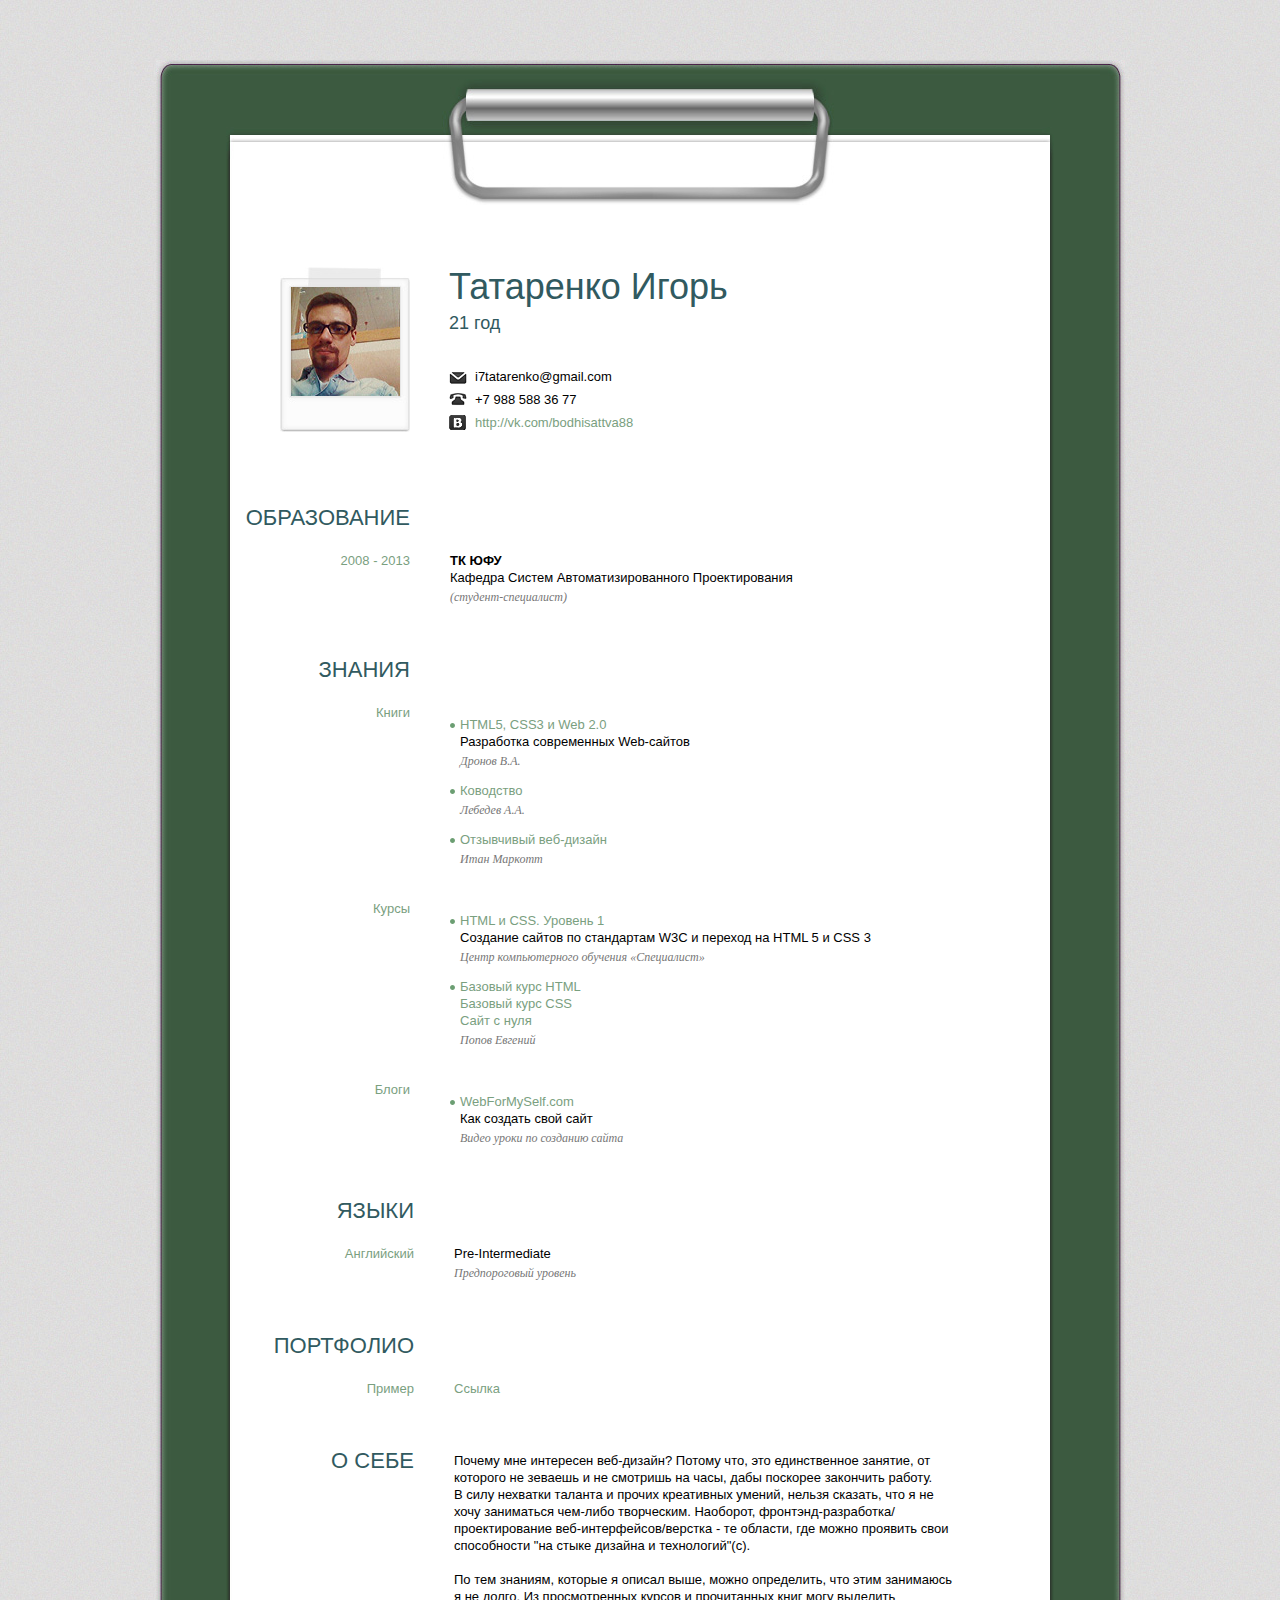
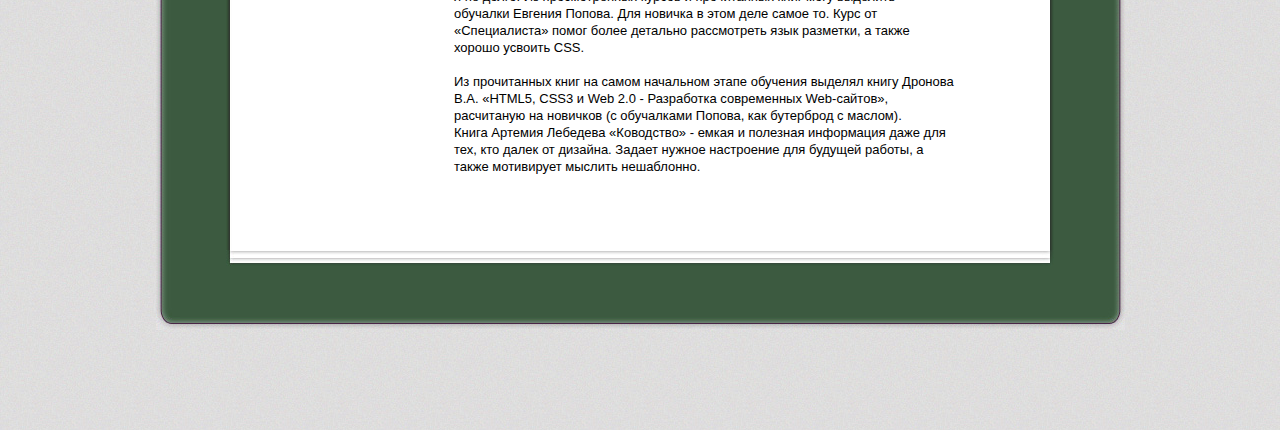
<file: index.html>
<!DOCTYPE html PUBLIC "-//W3C//DTD XHTML 1.0 Transitional//EN" "http://www.w3.org/TR/xhtml1/DTD/xhtml1-transitional.dtd">
<html xmlns="http://www.w3.org/1999/xhtml">
<head>
<meta http-equiv="Content-Type" content="text/html; charset=UTF-8" />
<title>Resume</title>
<link type="text/css" rel="stylesheet" href="css/style.css" />
<link type="text/css" rel="stylesheet" href="css/print.css" media="print"/>
<!--[if IE 7]>
<link href="css/ie7.css" rel="stylesheet" type="text/css" />
<![endif]-->
<!--[if IE 6]>
<link href="css/ie6.css" rel="stylesheet" type="text/css" />
<![endif]-->
</head>
<body>
<!-- Begin Wrapper -->
<div id="wrapper">
	<div class="wrapper-top"></div>
	<div class="wrapper-mid">
		<!-- Begin Paper -->
		<div id="paper">
			<div class="paper-top"></div>
			<div id="paper-mid">
				<div class="entry">
					<!-- Begin Image -->
					<img class="portrait" src="images/image.jpg" alt="John Smith" />
					<!-- End Image -->
			
					<!-- Begin Personal Information -->
					<div class="self">
						<h1 class="name">Татаренко Игорь<br />
							<span>21 год</span></h1>
						<ul>
							<li class="mail">i7tatarenko@gmail.com</li>
							<li class="tel">+7 988 588 36 77</li>
							<li class="web"><a href="http://vk.com/bodhisattva88" target="_blank">http://vk.com/bodhisattva88</a></li>
						</ul>
					</div>
				</div>
				<!-- End Personal Information -->
		
				<!-- Begin 1nd Row -->
				<div class="entry">
				<h2>ОБРАЗОВАНИЕ</h2>
					<div class="content">
						<h3>2008 - 2013</h3>
						<p><b>ТК ЮФУ</b><br />
						Кафедра Систем Автоматизированного Проектирования<br />
						<em>(студент-специалист)</em></p>
					</div>
				</div>
				<!-- End 1nd Row -->
		
				<!-- Begin 2rd Row -->
				<div class="entry">
					<h2>ЗНАНИЯ</h2>
					<div class="content">
						<h3>Книги</h3>
						<ul class="info">
							<li><a href="http://www.ozon.ru/context/detail/id/5538877/" target="_blank">HTML5, CSS3 и Web 2.0</a><br />
							Разработка современных Web-сайтов<br />
							<em>Дронов В.А.</em></li>
							<li><a href="http://www.ozon.ru/context/detail/id/6441107/" target="_blank">Ководство</a><br />
							<em>Лебедев А.А.</em></li>
							<li><a href="http://www.ozon.ru/context/detail/id/8747299/" target="_blank">Отзывчивый веб-дизайн</a><br />
							<em>Итан Маркотт</em></li>
						</ul>
					</div>
					<div class="content">
						<h3>Курсы</h3>
						<ul class="info">
							<li><a href="http://www.specialist.ru/course/eichtml-b" target="_blank">HTML и CSS. Уровень 1</a><br />
							Создание сайтов по стандартам W3C и переход на HTML 5 и СSS 3<br />
							<em>Центр компьютерного обучения «Специалист»</em></li>
							<li><a href="http://1popov.ru/bonuscourse/htmlform/" target="_blank">Базовый курс HTML</a><br />
							<a href="http://1popov.ru/bonuscourse/cssform/"target="_blank">Базовый курс CSS</a><br />
							<a href="http://1popov.ru/disc18/" target="_blank">Сайт с нуля</a>
							<em>Попов Евгений</em></li>
						</ul>
					</div>
					<div class="content">
						<h3>Блоги</h3>
						<ul class="info">
							<li><a href="http://webformyself.com/">WebForMySelf.com</a><br />
							Как создать свой сайт<br />
							<em>Видео уроки по созданию сайта</em></li>
					</div>
					<!-- End 2rd Row -->
			
					<!-- Begin 3th Row -->
					<div class="entry">
						<h2>ЯЗЫКИ</h2>
						<div class="content">
							<h3>Английский</h3>
							<p>Pre-Intermediate<br />
							<em>Предпороговый уровень</em></p>
						</div>
					</div>
					<!-- End 3th Row -->
			
					<!-- Begin 4th Row -->
					<div class="entry">
						<h2>ПОРТФОЛИО</h2>
						<div class="content">
							<h3>Пример</h3>
							<p><a href="home.html" target="_blank">Ссылка</a></p>
						</div>
					</div>
					<!-- End 4th Row -->	
			
					<!-- Begin 5th Row -->
					<div class="entry">
						<h2>О СЕБЕ</h2>
						<p>Почему мне интересен веб-дизайн? Потому что, это единственное занятие, от которого не зеваешь и не смотришь на часы, дабы поскорее закончить работу.<br /> 
						В силу нехватки таланта и прочих креативных умений, нельзя сказать, что я не хочу заниматься чем-либо творческим. Наоборот, фронтэнд-разработка/проектирование веб-интерфейсов/верстка - те области, где можно проявить свои способности "на стыке дизайна и технологий"(с).<br /><br />
						По тем знаниям, которые я описал выше, можно определить, что этим занимаюсь я не долго. Из просмотренных курсов и прочитанных книг могу выделить обучалки Евгения Попова. Для новичка в этом деле самое то. Курс от «Специалиста» помог более детально рассмотреть язык разметки, а также хорошо усвоить CSS.<br /> <br />
						Из прочитанных книг на самом начальном этапе обучения выделял книгу Дронова В.А. «HTML5, CSS3 и Web 2.0 - Разработка современных Web-сайтов», расчитаную на новичков (с обучалками Попова, как бутерброд с маслом).<br />
						Книга Артемия Лебедева «Ководство» - емкая и полезная информация даже для тех, кто далек от дизайна. Задает нужное настроение для будущей работы, а также мотивирует мыслить нешаблонно.
						</p>
					</div>
				</div>
				<!-- End 5th Row -->
			</div>
			
			<div class="clear"></div>
			<div class="paper-bottom"></div>
		</div>
	<!-- End Paper -->
	</div>
	<div class="wrapper-bottom"></div>
</div>
<!-- End Wrapper -->
</body>
</html>
</file>
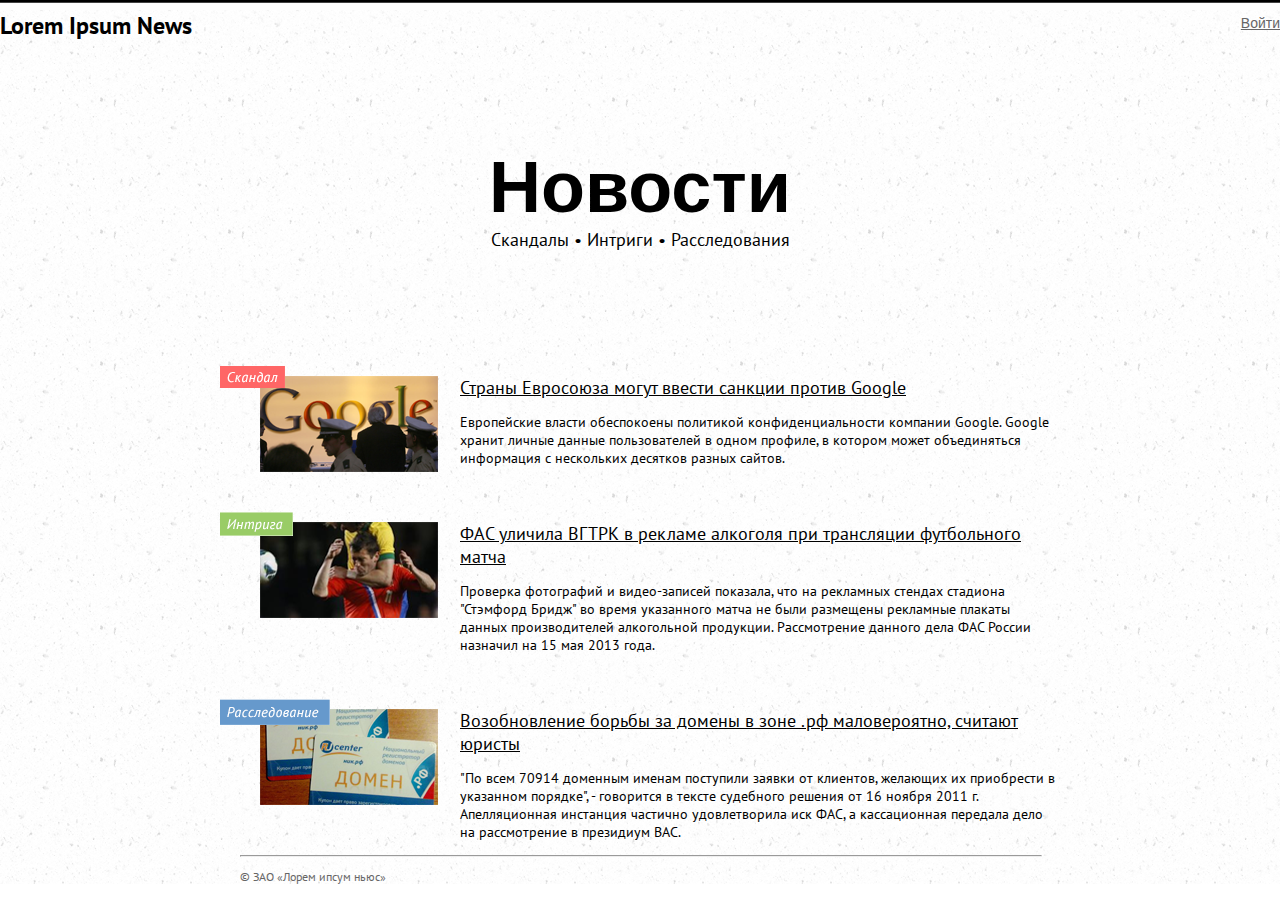
<file: homework/hw_1/index.html>
<!DOCTYPE html>
<html>
	<head>
		<meta charset="utf-8">	
		<title>Lorem Ipsum News</title>
		<link rel="stylesheet" href="css/normalize.css">
		<link rel="stylesheet" href="css/style.css">
	</head>
	
	<body>
	
		<header>
			<p class="lin">Lorem Ipsum News</p>
			<a class="enter" href="#enter">Войти</a>
			
			<div class="logo">
				<h1>Новости</h1>
				<ul>
					<li>Скандалы &bull;</li>
					<li>Интриги &bull;</li>
					<li>Расследования</li>
				</ul>
			</div>
			
		</header>
		
		<article>
		
			<div class="skandal">
				<div class="skandal1">
					<img src="img/1.png" alt="Скандал"> 
				</div>
				<div class="skandal1-1">
					<img src="img/1-1.png" alt="Фото"> 
				</div>
				<div class="text">
					<a href="#">Страны Евросоюза могут ввести санкции против Google</a>
					<p>Европейские власти обеспокоены политикой конфиденциальности компании Google. Google хранит личные данные пользователей в одном профиле, в котором может объединяться информация с нескольких десятков разных сайтов.</p>
				</div>
			</div>
			
			<div class="intrigue">
				<div class="intrigue2">
					<img src="img/2.png" alt="Интрига"> 
				</div>
				<div class="intrigue2-2">
					<img src="img/2-2.png" alt="Фото"> 
				</div>
				<div class="text">
					<a href="#">ФАС уличила ВГТРК в рекламе алкоголя при трансляции
					футбольного матча</a>
					<p>Проверка фотографий и видео-записей показала, что на рекламных стендах стадиона "Стэмфорд Бридж" во время указанного матча не были размещены рекламные плакаты данных производителей алкогольной продукции. Рассмотрение данного дела ФАС России назначил на 15 мая 2013 года.</p>
				</div>
			</div>
			
			<div class="rassledovanie">
				<div class="rassledovanie3">
					<img src="img/3.png" alt="Расследование"> 
				</div>
				<div class="rassledovanie3-3">
					<img src="img/3-3.png" alt="Фото"> 
				</div>
				<div class="text">	
					<a href="#">Возобновление борьбы за домены в зоне .рф маловероятно,
					считают юристы</a>
					<p>"По всем 70914 доменным именам поступили заявки от клиентов, желающих их приобрести в указанном порядке", - говорится в тексте судебного решения от 16 ноября 2011 г. Апелляционная инстанция частично удовлетворила иск ФАС, а кассационная передала дело на рассмотрение в президиум ВАС.</p>
				</div>
			</div>
		</article>
		
		<footer>
			<hr>
			<p>&copy; ЗАО «Лорем ипсум ньюс»</p>
		</footer>
	</body> 
</html>
</file>
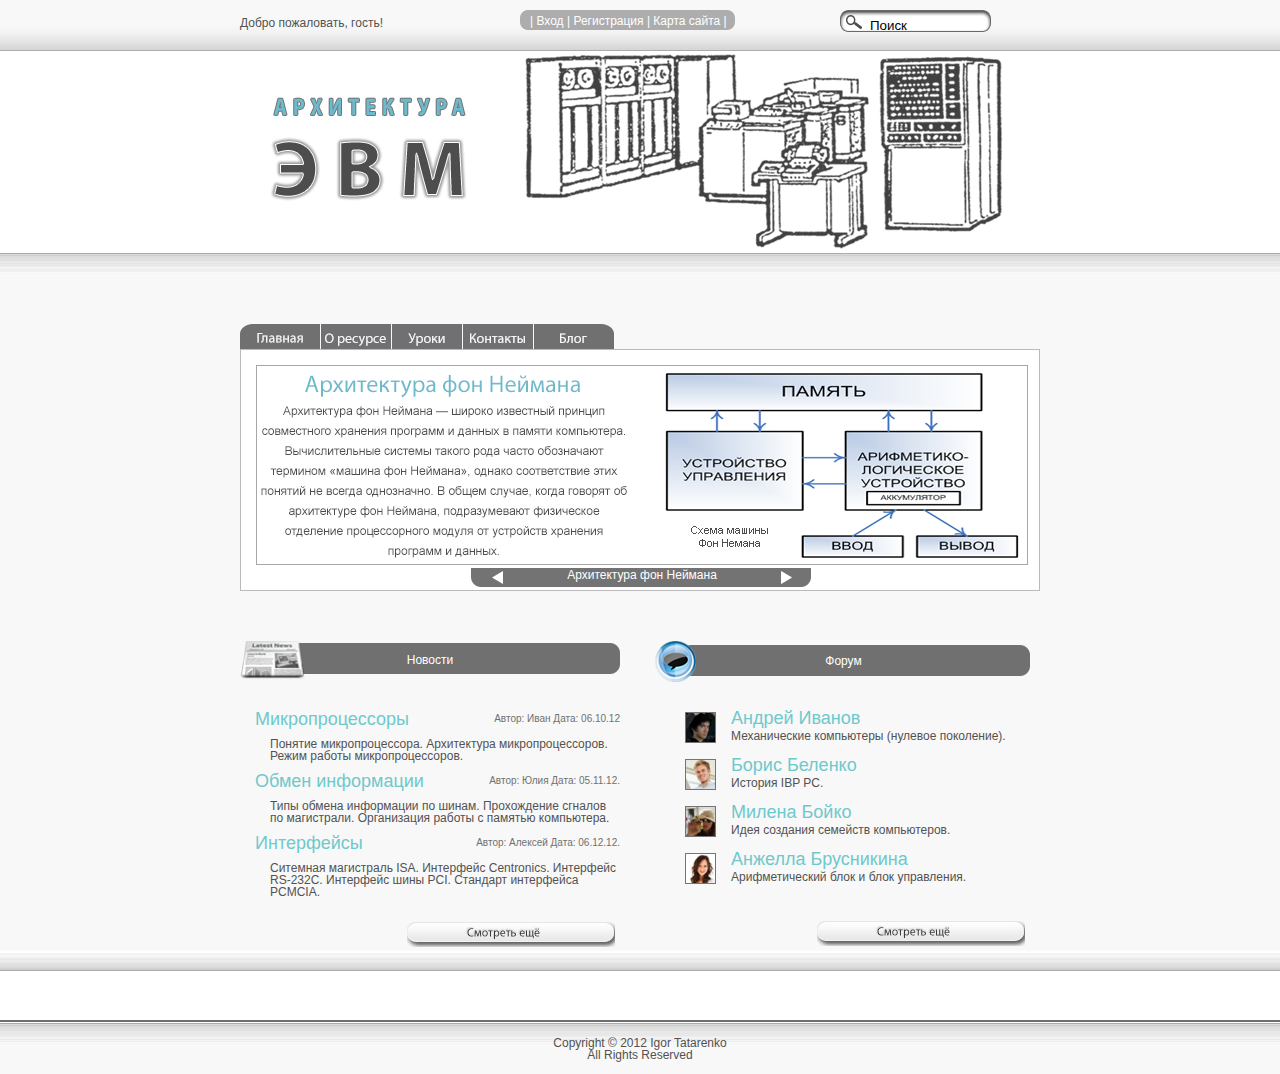
<file: home.html>
<!DOCTYPE html PUBLIC "-//W3C//DTD XHTML 1.0 Strict//EN" "http://www.w3.org/TR/xhtml1/DTD/xhtml1-strict.dtd"
html xmlns="http://www.w3.org/1999/xhtml" xml:lang="en" >
<head>
<meta http-equiv="Content-Type" content="text/html; charset=utf-8" />
<title>Архитектура ЭВМ</title>
<link rel="stylesheet" media="screen" type="text/css" title="Style" href="css/style-evm.css">
<!--[if IE 7]>
<link rel="stylesheet" media="screen" type="text/css" title="Style" href="css/ie7-evm.css" />
<![endif]-->
</head>
<body>

	<div id="status-bar">
		<div id="status-bar-content">
			<form action="#search" method="post" id="search-form">
				<p>
				<input type="text" name="query" value="Поиск" />
				<input type="submit" name="submit" value="Поиск!" />
				</p>
			</form>
			
			<div id="status-bar-commands">
				<p id="welcome">Добро пожаловать, гость!</p>
				<p id="action-bar">
					<a href="#login" title="Login">Вход</a>
					<a href="#sitemap" title="Registration">Регистрация</a>
					<a href="#license" title="Sitemap">Карта сайта</a>
				</p>
			</div>
		</div>
	</div>

	<div id="header">
	<div id="logo">
	</div>
	</div>
    
	<div id="content-top-shadow"></div>
	<div id="content">
		<ul id="tabs"> <!-- Вкладочки -->
		<li id="home">
			<a href="#home" title="Главная">Главная</a>
		</li>
		<li id="about">
			<a href="#about" title="О ресурсе">О ресурсе</a>
		</li>
		<li id="lessons">
			<a href="#lessons" title="Уроки">Уроки</a>
		</li>
		<li id="contact">
			<a href="#contact" title="Контакты">Контакты</a>
		</li>
		<li id="blog">
			<a href="#blog" title="Блог">Блог</a>
		</li>
		</ul>
    
		<div id="page-wrapper"> <!-- центральный блок -->
			<div id="slideshow">
            	<div id="slides">
					<a href="#lesson.work1" title="Схема машины фон Неймана">
                    	<img src="images/1.png" alt="Архитектура фон Неймана" /> <!-- изобр. слайда --> 
                    </a>
                </div>
                    
			<div id="slideshow-commands"> <!-- листание -->
				<a href="#previous" title="Previous" id="previous-slide">&lt;</a>
				<a href="#next" title="Next" id="next-slide">&gt;</a>
				<h4>
					<a href="#lesson.work1" title="Схема машины фон Неймана" id="slide-title">Архитектура фон Неймана</a>	 
				</h4>
			</div>
			</div>
		</div>
        
        <div class="module" id="news"> <!-- Блок новостей -->
			<h4 class="module-header-bar">Новости</h4>
				<div class="news-entry">
					<h5><a href="#newsentry1" title="Микропроцессоры">Микропроцессоры</a></h5> <!-- Темы из блога -->
					<p class="meta">Автор: Иван Дата: 06.10.12</p>
						<blockquote class="content">
						<p>
						Понятие микропроцессора. Архитектура микропроцессоров. Режим работы микропроцессоров.
                		</p>
						</blockquote>
				</div>
				<div class="news-entry">
					<h5><a href="#newsentry2" title="Обмен информации">Обмен информации</a>	 </h5>
					<p class="meta">Автор: Юлия Дата: 05.11.12.</p>
						<blockquote class="content">
						<p>
						Типы обмена информации по шинам. Прохождение сгналов по магистрали. Организация работы с памятью компьютера.
                		</p>
						</blockquote>
				</div>
				<div class="news-entry">
					<h5><a href="#newsentry3" title="Интерфейсы">Интерфейсы</a></h5>
					<p class="meta">Автор: Алексей Дата: 06.12.12.</p>
						<blockquote class="content">
						<p>
                		Ситемная магистраль ISA. Интерфейс Centronics. Интерфейс RS-232C. Интерфейс шины PCI. Стандарт интерфейса PCMCIA.
						</p>
						</blockquote>
				</div>
        		
                <p id="read-more-wrapper">
				<a href="#news" title="Смотри еще">Смотри еще</a>
                </p>
                
		</div>
        
        <div class="module" id="forum">
			<h4 class="module-header-bar">Форум</h4>
				<div class="tweet">
					<img src="images/tw1.png" alt="Андрей Иванов" />
					<h5><a href="#@АндрейИванов" title="Андрей Иванов">Андрей Иванов</a></h5>
						<blockquote>
						<p>
						Механические компьютеры (нулевое поколение).
                        </p>
						</blockquote>
				</div>
				<div class="tweet">
					<img src="images/tw2.png" alt="Борис Беленко" />
					<h5><a href="#@БорисБеленко" title="Борис Беленко">Борис Беленко</a></h5>
						<blockquote>
						<p>
						История IBP PC.
                        </p>
						</blockquote>
				</div>
				<div class="tweet">
					<img src="images/tw3.png" alt="Милена Бойко" />
					<h5><a href="#@МиленаБойко" title="Милена Бойко">Милена Бойко</a></h5>
						<blockquote>
						<p>
						Идея создания семейств компьютеров.
                    	</p>
						</blockquote>
				</div>
				<div class="tweet">
					<img src="images/tw4.png" alt="Анжелла Брусникина" />
					<h5><a href="#@АнжеллаБрусникина" title="Анжелла Брусникина">Анжелла Брусникина</a></h5>
						<blockquote>
						<p>
						Арифметический блок и блок управления.
						</p>
						</blockquote>
				</div>
			
            <p id="get-tweets-wrapper">
				<a href="#forum">Смотри еще</a>
                </p>
                
		</div>
        
        
	</div><!--end content-->
	
	<div id="content-bottom-shadow"></div>
    
    <div id="footer">
		<div id="footer-image"></div>
		<p id="footer-text"> 
			Copyright © 2012 Igor Tatarenko<br /> All Rights Reserved
		</p>
	</div>
    
</body>
</html>
</file>
<file: css/print.css>
body {
	font-family: "Trebuchet MS", Arial, Helvetica, sans-serif;
	background-color: white;
	font-size:13pt;
	line-height: 17pt;
}

.clear {
	clear:both;
}

a, a:hover, a:visited, a:active {
	color:#6f9474;
	text-decoration: none;
}

#wrapper, .wrapper-mid {
	background: none;
}

.wrapper-top, .wrapper-bottom  {
	display:none;
}

#paper {
	width:820px;
	margin:0 auto;
}

.paper-top, .paper-bottom {
	display:none;
}

#paper-mid {
	width:820px;
	margin:0 auto;
	background-color:#FFF;
	display:block;
	padding:0;
	overflow: hidden;
	padding-bottom:75px;
	padding-top:7px;
}

.entry {
	width:820px;
	display: block;
	padding-top:55px;
	clear: both;
}

h1 {
	width:500px;
	font-size:42pt;
	color:#234a29;
	margin-bottom:0;
}

h1 span {
	font-size:21pt;
	display:block;
	margin-left:15px;
	margin-top:20px;
	color:#234a29;
}

h2 {
	width:180px;
	height: 23px;
	text-align: right;
	float:left;
	padding:0;
	margin:0;
	clear:both;
	font-size:22pt;
	margin-bottom:-12px;
	color:#234a29;
}

p {
	width:600px;
	margin-left:40px;
	float:right;
}

ul.list {
	clear: both;
	padding:0;
	margin:0;
	overflow: hidden;
}

ul.list li {
	display:block;
	float:right;
	padding-top:32px;
}


h3 {
	width:180px;
	text-align: right;
	float:left;
	padding:0;
	clear:both;
	font-size: 13pt;
	color:black;
}

em {
	font-family: Georgia, "Times New Roman", serif;
	font-style: italic;
	color:#999;
	font-size:12pt;
	display: block;
	padding-top:0;
}

ul.info {
	float:right;
	width:600px;
	margin-left:40px;
	background: none;
	list-style: square;
	
}

ul.info li {
	margin:0;
	padding:0;
	float:left;
	display: block;
	width:600px;
	padding-left:0;
	background-position: 0 .5em;
	margin-top:12px;
	list-style-type: square;
}

ul.skills {
	margin:0;
	padding:0;
	float:right;
	width:600px;
	margin-left:40px;
	margin-top:-6px;
	background: none;
	list-style: square;
}

ul.skills li {
	margin:0;
	padding:0;
	float:left;
	width:176px;
	padding-left:0;
	background-position: 0 .5em;
	margin-top:6px;
}

img.portrait {
	border:1px solid #000;
	padding:10px;	
}

.self {
	width:500px;
	float:left;
	padding-top:11px;
	margin-left:0;
	margin-bottom:15px;
	margin-left:38px;
}

.self ul {
	padding-top: 10px;
}

.self ul li {
	background-repeat: no-repeat;
	padding-left:0;
	background-position: 0 .1em;
	height:25px;
	display:block;
	margin-top:-2px;
}

.social {
	display:none;
}

/* ELEMENTS */
/* ----------------------------------------- */

table {
	width: 590px;
	margin-left:40px;
	float:right;
	border-collapse: collapse;
	border-bottom:1px dashed #999;
	border-top:1px dashed #999;
}

table td {
	padding: 10px;
	padding-top:0;
	border-right:1px dashed #999;
}

table td:hover {
	background-color: #f2f2f2;
}

table th {
	padding: 10px;
	padding-top:0;
	color:#709399;
	text-align: left;
	border-right:1px dashed #999;
}

table td.center {
	text-align: center;
}

table td.last {
	background: none;
}

table th.center {
	text-align: center;
}

table th.last {
	background: none;
}

table tr {
	border-left:1px dashed #999;
	border-top:1px dashed #999;
}

table tr.caption {
	border-left:1px dashed #999;
}

blockquote {
	border-left:3px solid #6f9474;
	padding-left:8px;
	margin-top:20px;
	width:585px;
	margin-left:40px;
	float:right;
}

pre {
	width:500px;
	margin-left:40px;
	float:right;
}

abbr, acronym {
	border-bottom:1px dashed #6f9474;
}

strong {
	font-weight: bold;
}

small {
	font-size:70%;
}

big {
	font-size:1.2em;
}

/* GO TO TOP */
/* ----------------------------------------- */

#message {
	display:none;
}

.works {
	display:none;
}
</file>
<file: css/ie7.css>
@charset "UTF-8";

.self {
	padding-top: 4px;
}

h1 span {
	margin-top:-15px;
}
</file>
<file: css/ie6.css>
@charset "UTF-8";

.self {
	padding-top: 4px;
}

h1 span {
	margin-top:-15px;
}

.social {
	width:150px;
}

ul.list {
	margin-top:-56px;
}
</file>
<file: homework/hw_1/css/style.css>
/* PT Sans */
@import url(http://fonts.googleapis.com/css?family=PT+Sans:400,700,400italic&subset=latin,cyrillic);
/* PT Serif */
@import url(http://fonts.googleapis.com/css?family=PT+Sans:400,700,400italic&subset=latin,cyrillic);

@font-face {font-family: 'PT Sans'; 
	font-style: italic;
	src: url('../fonts/pts56f_w.eot'); 
	src: local('PT Sans Italic'),
	url('../fonts/PTS56F_W.woff') format('woff'),
	url('../fonts/PTS56F_W.ttf') format('truetype'), 
	url('../fonts/PTS56F_W.svg#PTSans-Italic') format('svg');
}

@font-face {font-family: 'PT Sans';
	src: url('../fonts/pts75f_w.eot');
	font-style: normal;
	font-weight: bold; 
	src: local('PT Sans Bold'), 
	url('../fonts/PTS75F_W.woff') format('woff'),
	url('../fonts/PTS75F_W.ttf') format('truetype'), 
	url('../fonts/PTS75F_W.svg#PTSans-Bold') format('svg');
}
/* fonts */

html {
	background-image: url(../img/line.png);
	background-repeat: repeat-x;
}

body {
	background-image: url(../img/bg.png);
	background-repeat: repeat;
}

.lin {
	font-family: "PT Sans", sans-serif;
	font-size: 24px;
	font-weight: bold;
	margin-top: 10px;
}

.enter {
	float: right;
	margin-top: -50px;
	color: #666666;
	font-size: 14px;
}

.logo {
	margin-top: 105px;
	text-align: center;
}

.logo h1 {
	font-size: 72px;
	font-weight: bold;
	margin: 0;
	padding: 0;
}

.logo ul li{
	display: inline-block;
}

.logo ul {
	font-family: "PT Sans", sans-serif;
	font-size: 18px;
	list-style: none;
	margin: 0;
	padding: 0;
}

article {
	margin-top: 125px;
}

.skandal, .intrigue, .rassledovanie {
	font-family: "PT Sans", sans-serif;
	font-size: 14px;
	width: 800px;
	margin: auto;
	margin-top: 55px;
	padding: 0 0 0 40px;
}

.skandal a, .intrigue a, .rassledovanie a {
	font-size: 18px;
	color: #000000;
}

.skandal1, .intrigue2, .rassledovanie3 {
	position: absolute;
	z-index: 1;
	margin-left: -40px;
	margin-top: -10px;
}

.skandal1-1, .intrigue2-2, .rassledovanie3-3 {
	position: relative;
	display: inline-block;
	float: left;
	margin-right: 22px;
}

.text {
	margin-left: 200px;
	width: 600px;
}

footer{
	font-family: "PT Sans", sans-serif;
	color: #666666;
	font-size: 12px;
	width: 800px;
	margin: auto;
}

footer hr{
	width: 100%;
	color: #8e8e8e;
}



/* hw 1.1 */

/* menu 

.menu {
	margin:0px;
	padding:0px;
	float:right;
	width:118px;
	
}

*/

.navigation {
	position: absolute;
	margin: 0;
	top: 20px;
	padding-left: 460px;
}

.navigation a {
	font-family: "PT Sans", sans-serif;
	font-size: 14px;
	color: #003366;
	font-weight: normal;
	margin: 10px;
}

/* текст едет. переделать */
.navigation a:hover {
	color: #000;
	text-decoration: none;
	font-weight: bold;
}

.content {
	margin: auto;
	width: 800px;
	padding-top: 96px;
}

aside {
	float: left;
	width: 175px;
	padding-top: 140px;
	padding-right: 25px;
	font-family: Verdana, Arial, Helvetica, sans-serif;
	font-size: 10px;
	color: #666666;
}

h2 {
	margin-bottom: 60px;
	font-family: "PT Serif", serif;
	font-size: 24px;
}

.primary {
	float: left;
	width: 600px;
	margin-bottom: 75px;
}

.hr {
	/* background-image: url(../img/hr.png);
	background-repeat: repeat-x; */
	border: none;
	color: #b2b2b2;
	background: #b2b2b2;
	background-color: #b2b2b2;
	height: 3px;
	width: 800px;
	margin: auto;
}

.other {
	width: 800px;
	margin: auto;
	padding-bottom: 285px;
}

.other  p {
	clear: both;
	font-family: "PT Sans", sans-serif;
	font-size: 14px;
	color: #333333;
	font-weight: bold;
	width: 120px;
	float: left;
	margin-right: 70px;
	
}

.materials {
	width: 190px;
	padding: 5px;
	padding-top: 20px;
	float:left;
}

.materials h4, .materials a{
	font-family: "PT Sans", sans-serif;
	font-size: 14px;
	color: #003366;
	margin: 0;
	padding: 0;
	width: 190px;
}
.materials p{
	font-family: "PT Sans", sans-serif;
	font-size: 12px;
	color: #333333;
	margin: 0;
	padding: 0;
	width: 190px;
}
</file>
<file: css/ie7-evm.css>
div#status-bar {
background-position: bottom;
height: 50px;
}

p#action-bar {
margin-left: 50px;
position: absolute;
text-align: center;
top: 10px;
}

p#action-bar a {
margin-right: 5px;
}

div#content {
padding-bottom: 0px;
padding-top: 75px;
}

ul#tabs {
top: 10px;
}

div#slideshow-commands h4 {
left: 0px;
position: absolute;
top: 4px;
}

div.blog-entry blockquote {
padding-top: 5px;
}
</file>
<file: css/style.css>
@charset "UTF-8";
/* RESET */
/* ----------------------------------------- */
html, body, div, span, applet, object, iframe,
h1, h2, h3, h4, h5, h6, p, blockquote, pre,
a, abbr, acronym, address, big, code,
del, dfn, em, font, img, ins, kbd, q, s, samp,
small, strike, strong, tt, var,
dl, dt, dd, ol, ul, li,
fieldset, form, label, legend,
table, caption, tbody, tfoot, thead, tr, th, td {
	margin: 0;
	padding: 0;
	border: 0;
	outline: 0;
	font-weight: inherit;
	font-style: inherit;
	font-size: 100%;
	font-family: inherit;
	vertical-align: baseline;
}
:focus {
	outline: 0;
}
body {
	line-height: 1;
}
/* tables still need 'cellspacing="0"' in the markup */
table {
	border-collapse: separate;
	border-spacing: 0;
}
caption, th, td {
	text-align: left;
	font-weight: normal;
}
blockquote:before, blockquote:after,
q:before, q:after {
	content: "";
}
blockquote, q {
	quotes: "" "";
}

.clear {
	clear:both;
}


/* LAYOUT */
/* ----------------------------------------- */

body {
	font-family: "Trebuchet MS", Arial, Helvetica, sans-serif;
	background-color: #e1e0db;
	background-image: url(../images/bg.jpg);
	background-repeat: repeat;
	font-size:13px;
	line-height: 17px;
	color:#000;
}

.contact {
	background-image: none;
	background-color:#e9e9e9;
}

a, a:visited, a:active {
	color:#7aa07f;
	text-decoration: none;
}

a:hover {
	color:#7aa07f;
	text-decoration: underline;
}

/* DOSSIER BACKGROUND */
/* ----------------------------------------- */

#wrapper {
	width:969px;
	margin:0 auto;
	margin-top:60px;
	margin-bottom:100px;
}

.wrapper-top {
	width:969px;
	height:19px;
	margin:0 auto;
	background-image:url(../images/btop.jpg);
	background-repeat:no-repeat;
}

.wrapper-mid {
	width:969px;
	margin:0 auto;
	background-image:url(../images/bmid.jpg);
	background-repeat: repeat-y;
	padding-bottom:40px;
}

.wrapper-bottom {
	width:969px;
	height:22px;
	padding:0;
	margin:0 auto;
	background-image:url(../images/bbottom.jpg);
	background-repeat:no-repeat;
}

/* PAPER BACKGROUND */
/* ----------------------------------------- */

#paper {
	width:828px;
	margin:0 auto;
}

.paper-top {
	width:828px;
	margin:0 auto;
	background-image:url(../images/ptop.jpg);
	background-repeat:no-repeat;
	height:126px;
}

#paper-mid {
	width:828px;
	margin:0 auto;
	background-image:url(../images/pmid.jpg);
	background-repeat:repeat-y;
	display:block;
	padding:0;
	overflow: hidden;
	padding-bottom:75px;
	padding-top:7px;
}

.paper-bottom {
	width:828px;
	height:18px;
	margin:0 auto;
	background-image:url(../images/pbottom.jpg);
	background-repeat:no-repeat;
}

/* ENTRIES */
/* ----------------------------------------- */

.entry {
	width:720px;
	display: block;
	padding-top:55px;
	clear: both;
	margin-left:4px;
}

h1  {
	width:650px;
	font-size:36px;
	color:#315a60;
	margin-bottom:28px;
	clear:both;
}

h1 span {
	font-size:18px;
	display:block;
	color:#315a60;
	margin-top:20px;
}

h2 {
	width:180px;
	height: 23px;
	text-align: right;
	float:left;
	padding:0;
	margin:0;
	clear:both;
	font-size:22px;
	color:#315a60;
	margin-bottom:-12px;
}

p {
	width:500px;
	margin-left:40px;
	float:right;	
}

p img {
	float:right;
	margin-left:20px;
	padding-left:10px;
}

div.content {
	clear: both;
	padding:0;
	margin:0;
	overflow: hidden;
	display:block;
	padding-top:32px;
}

h3 {
	width:180px;
	text-align: right;
	float:left;
	padding:0;
	clear:both;
	font-size: 13px;
	color:#7aa07f;
}

h4 {
	width:180px;
	text-align: right;
	float:left;
	padding:0;
	clear:both;
	font-size: 11px;
	color:#7aa07f;
}

h5 {
	width:180px;
	text-align: right;
	float:left;
	padding:0;
	clear:both;
	font-size: 10px;
	color:#7aa07f;
}

h6 {
	width:180px;
	text-align: right;
	float:left;
	padding:0;
	clear:both;
	font-size: 9px;
	color:#7aa07f;
}

em {
	font-family: Georgia, "Times New Roman", serif;
	font-style: italic;
	color:#777777;
	font-size:12px;
	display: block;
	padding-top:3px;
}


ol {
	float:right;
	width:500px;
	margin-left:40px;
	list-style: decimal;
	
}

ol li {
	width:500px;
	list-style-type: decimal;
	list-style-position: inside;
}

dl {
	float:right;
	width:500px;
	margin-left:40px;
	
}

dt {
	float:left;
	display: block;
	width:500px;
		color:#7aa07f;
}

dd {
	float:left;
	display: block;
	width:480px;
	text-indent:20px;
}

ul.unordered {
	float:right;
	width:500px;
	margin-left:40px;
	
}

ul.unordered li {
	margin:0;
	padding:0;
	float:left;
	display: block;
	width:500px;
	background-image:url(../images/bullet.gif);
	background-repeat: no-repeat;
	padding-left:10px;
	background-position: 0 .5em;
	margin-top:0;
}

ul.info {
	float:right;
	width:500px;
	margin-left:40px;
	list-style-type: none; 
}

ul.info li {
	margin:0;
	padding:0;
	float:left;
	display: block;
	width:500px;
	background-image:url(../images/bullet.gif);
	background-repeat: no-repeat;
	padding-left:10px;
	background-position: 0 .5em;
	margin-top:12px;
}

ul.skills {
	margin:0;
	padding:0;
	float:right;
	width:500px;
	margin-left:40px;
	margin-top:-6px;
	list-style-type: none;
	
}

ul.skills li {
	margin:0;
	padding:0;
	float:left;
	width:156px;
	background-image:url(../images/bullet.gif);
	background-repeat: no-repeat;
	padding-left:10px;
	background-position: 0 .5em;
	margin-top:6px;
}

ul.works {
	margin:0;
	padding:0;
	float:right;
	width:500px;
	margin-left:40px;
	list-style-type: none;
}

ul.works li {
	margin:0;
	padding:0;
	float:left;
}

ul.works li img {
	padding:4px;
	background-color:#fff;
	width:95px;
	height:95px;
	border:1px solid #b7c9cc;
	margin-right:20px;
	margin-bottom:16px;
}

ul.works li img:hover {
	border:1px solid #315a60;
	cursor: pointer;
}

img.portrait {
	background-image:url(../images/frame.jpg);
	background-repeat: no-repeat;
	width:109px;
	height:109px;
	padding-top:20px;
	padding-left:11px;
	padding-right:11px;
	padding-bottom:36px;
	margin-left:50px;
	float:left;
	
}


/* SELF INFORMATION */
/* ----------------------------------------- */

.self {
	width:250px;
	float:left;
	padding-top:11px;
	margin-left:38px;
	margin-bottom:15px;
}

.self ul {
	padding-top: 10px;
}

.self ul li.ad {
	background-image:url(../images/icn-ad.gif);
}

.self ul li.mail {
	background-image:url(../images/icn-mail.gif);
}

.self ul li.tel {
	background-image:url(../images/icn-tel.gif);
}

.self ul li.web {
	background-image:url(../images/icn-web.gif);
}

.self ul li {
	background-repeat: no-repeat;
	padding-left:26px;
	background-position: 0 .1em;
	height:25px;
	display:block;
	margin-top:-2px;
}


/* TIPSY */
/* ----------------------------------------- */

.tipsy { padding: 5px; font-size: 10px; background-repeat: no-repeat;  background-image: url(../images/tipsy.gif); }
.tipsy-inner { padding: 5px 8px 4px 8px; background-color: #1c363a; color: #fff; max-width: 200px; text-align: center; }
.tipsy-inner { -moz-border-radius:3px; -webkit-border-radius:3px; }
.tipsy-north { background-position: top center; }
.tipsy-south { background-position: bottom center; margin-bottom:20px; }
.tipsy-east { background-position: right center; }
.tipsy-west { background-position: left center; }


/* COLORBOX */
/* ----------------------------------------- */

#colorbox, #cboxOverlay, #cboxWrapper{position:absolute; top:0; left:0; z-index:9999; overflow:hidden;}
#cboxOverlay{position:fixed; width:100%; height:100%;}
#cboxMiddleLeft, #cboxBottomLeft{clear:left;}
#cboxContent{position:relative; overflow:hidden;}
#cboxLoadedContent{overflow:auto;}
#cboxLoadedContent iframe{display:block; width:100%; height:100%; border:0;}
#cboxTitle{margin:0; display:none;}
#cboxLoadingOverlay, #cboxLoadingGraphic{position:absolute; top:0; left:0; width:100%;}
#cboxPrevious, #cboxNext, #cboxClose, #cboxSlideshow{cursor:pointer;}

#cboxOverlay{background:#666;}

#colorBox{}
#cboxTopLeft{width:25px; height:25px; background:url(../images/border1.png) 0 0 no-repeat;}
#cboxTopCenter{height:25px; background:url(../images/border1.png) 0 -50px repeat-x;}
#cboxTopRight{width:25px; height:25px; background:url(../images/border1.png) -25px 0 no-repeat;}
#cboxBottomLeft{width:25px; height:25px; background:url(../images/border1.png) 0 -25px no-repeat;}
#cboxBottomCenter{height:25px; background:url(../images/border1.png) 0 -75px repeat-x;}
#cboxBottomRight{width:25px; height:25px; background:url(../images/border1.png) -25px -25px no-repeat;}
#cboxMiddleLeft{width:25px; background:url(../images/border2.png) 0 0 repeat-y;}
#cboxMiddleRight{width:25px; background:url(../images/border2.png) -25px 0 repeat-y;}
#cboxContent{background:#fff;}
#cboxLoadedContent{margin-bottom:20px;}
#cboxTitle{position:absolute; bottom:0px; left:0; text-align:center; width:100%; color:#315a60;}
#cboxCurrent{position:absolute; bottom:0px; left:100px; color:#000;}
#cboxSlideshow{position:absolute; bottom:0px; right:42px; color:#444;}
#cboxPrevious{position:absolute; bottom:0px; left:0; color:#444;}
#cboxNext{position:absolute; bottom:0px; left:63px; color:#444;}
#cboxLoadingOverlay{background:url(../images/loading.gif) 5px 5px no-repeat #fff;}
#cboxClose{position:absolute; bottom:0; right:0; display:block; color:#444;}


/* ELEMENTS */
/* ----------------------------------------- */

table {
	width: 500px;
	margin-left:40px;
	float:right;
	border-collapse: collapse;
	border-bottom:1px dashed #999;
	border-top:1px dashed #999;
}

table td {
	padding: 10px;
	padding-top:0;
	border-right:1px dashed #999;
}

table td:hover {
	background-color: #f2f2f2;
}

table th {
	padding: 10px;
	padding-top:0;
	color:#7aa07f;
	text-align: left;
	border-right:1px dashed #999;
}

table td.center {
	text-align: center;
}

table td.last {
	background: none;
}

table th.center {
	text-align: center;
}

table th.last {
	background: none;
}

table tr {
	border-left:1px dashed #999;
	border-top:1px dashed #999;
}

table tr.caption {
	border-left:1px dashed #999;
}

blockquote {
	border-left:3px solid #7aa07f;
	padding-left:8px;
	width:489px;
	margin-left:40px;
	float:right;
}

abbr, acronym {
	border-bottom:1px dashed #7aa07f;
}

strong {
	font-weight: bold;
}

small {
	font-size:70%;
}

big {
	font-size:1.2em;
}


/* CONTACT */

fieldset, legend {
	float:right;
	width:500px;
	padding:0;
	margin:0;
	margin-left:40px;
}

h1.warn {
	color:#315a60;
	font-size:18px;
	margin-top:30px;
	padding:50px;
	text-align: center;
}

#contactform {
	width:320px;
	height:370px;
	margin:0 auto;
	padding:50px;
	overflow: hidden;
}

label {
	float:left;
	width:40px;
	height:28px;
	margin-bottom:10px;
	clear:both;
	color:#315a60;
}

input {
	width:228px;
	float:right;
	height:18px;
	margin-bottom:10px;
	border-top:1px solid #c8c8c8;
	border-left:1px solid #c8c8c8;
	border-right:1px solid #dadada;
	border-bottom:1px solid #f2f2f2;
	background-color: #e4e4e4;
	font-family: "Trebuchet MS", Arial, Helvetica, sans-serif;
	font-size: 13px;
	padding:5px;
	outline: none;
}

input:focus {
	background-color: #dddddd;
	border-top:1px solid #c8c8c8;
	border-left:1px solid #c8c8c8;
	border-right:1px solid #dadada;
	border-bottom:1px solid #f2f2f2;
}

textarea {
	border-top:1px solid #c8c8c8;
	border-left:1px solid #c8c8c8;
	border-right:1px solid #dadada;
	border-bottom:1px solid #f2f2f2;
	background-color: #e4e4e4;
	width:228px;
	float:right;
	margin-bottom:10px;
	font-family: "Trebuchet MS", Arial, Helvetica, sans-serif;
	font-size: 13px;
	padding:5px;
	outline: none;
}

textarea:focus {
	background-color: #dddddd;
	border-top:1px solid #c8c8c8;
	border-left:1px solid #c8c8c8;
	border-right:1px solid #dadada;
	border-bottom:1px solid #f2f2f2;
}

.submit-button {
	background: transparent url(../images/submit.jpg) no-repeat 0 0;
	display: block;
	clear: both;
	width:90px;
	height: 33px; 
	border:none;
	float:left;
	margin-left: 80px;
	text-indent: -9999px;
	outline: 0;
	cursor: pointer;
	padding:0;
}

.submit-button:hover {
	background: transparent url(../images/submit.jpg) no-repeat 0 -33px;
	outline: 0;
	border: none;
}

label.error {
	clear: both;
	padding:0;
	margin-top:-5px;
	color:#7aa07f;
	font-size: 1.0em;
	font-style: italic;
	font-weight: normal;
	margin-left:80px;
	width:238px;
}
</file>
<file: css/style-evm.css>
@import url('reset-evm.css'); 
@import url('typography-evm.css');

body {
background-color: #f8f8f8;
margin: auto;
width: 100%;
}

div#status-bar {
background: url('../images/status-bar-bg.png') repeat-x;
border-bottom: 2px groove #ffffff;
height: 40px;
width: 100%;
}

div#status-bar-content {
margin: 10px auto 0px auto;
width: 800px;
}

div#status-bar-commands {
width: 400px;
}

form#search-form {
float: right;
width: 200px;
}

p#welcome {
float:left; 
padding-top: 7px;
width: 150px;
}

p#action-bar {
background: url('../images/action-bar-bg.png') no-repeat;
height: 10px;
margin-left: 280px;
padding: 5px 10px;
width: 215px;
}

p#action-bar a:before { 
content: '| ';
}

p#action-bar a[title="Sitemap"]:after {
content: ' |';
}

form#search-form input[type="text"] {
background: url(../images/search-field.png) no-repeat;
border:none;
height:20px;
padding: 5px 0px 0px 30px;
width:170px;
}

form#search-form input[type="submit"] {
display: none;
}

div#header {
background: url('../images/header-image1.png') no-repeat;
background-position: center;
background-color: #ffffff;
border-bottom: 2px ridge #ffffff;
height: 200px;
width: 100%;
}

div#logo {
margin: auto;
padding-top: 40px;
width: 800px;
}

div#content-top-shadow {
background: url('../images/content-top-shadow.png') repeat-x;
height: 20px;
width: 100%;
}

div#content-bottom-shadow { 
background: url('../images/content-bottom-shadow.png') repeat-x;
clear: both;
height: 20px;
width: 100%;
}

div#content {
margin: auto;
padding-bottom: 50px;
position: relative;
width: 800px;
}

div#page-wrapper {
background-color: #ffffff;
border: 1px solid #bababa;
clear: both;
height: 210px;
margin-top: 75px;
overflow: hidden;
padding: 15px;
width: 768px;
}

div#slideshow-commands {
background: url('../images/commands-bg.png') no-repeat;
height: 19px;
left: 215px;
padding: 1px;
position: relative;
width: 340px; 
}

a#previous-slide {
background: url('../images/commands-previous-slide.png') no-repeat;
display: block;
float: left;
height: 13px;
margin-top: 2px;
margin-left: 20px;
text-indent: -9000px;
width: 11px;
}

a#next-slide {
background: url('../images/commands-next-slide.png') no-repeat;
display: block;
float: right;
height: 13px;
margin-top: 2px;
margin-right: 20px;
text-indent: -9000px;
width: 11px;
}

ul#tabs {
margin-top: 50px;
position: absolute;
left: 0px;
top: -75px;
}

ul#tabs li {
background: url('../images/tabs-sprite.png') no-repeat;
float: left;
height: 25px;
margin-right: 1px;
width: 70px;
}

ul#tabs li a {
display: block;
height: 100%;
text-indent: -9000px;
width: 100%;
}

ul#tabs li#home {
background-position: 0px 0px;
width:80px;
}

ul#tabs li#home:hover {
background-position: 0px -35px;
}

ul#tabs li#home.current, ul#tabs li#home:active {
background-position: 0px -65px;
}

ul#tabs li#about {
background-position: -80px 0px;
}

ul#tabs li#about:hover {
background-position: -80px -35px;
}

ul#tabs li#about.current, ul#tabs li#about:active {
background-position: -80px -65px;
}

ul#tabs li#lessons {
background-position: -150px 0px;
}

ul#tabs li#lessons:hover {
background-position: -150px -35px;
}

ul#tabs li#lessons.current, ul#tabs li#lessons:active {
background-position: -150px -65px;
}

ul#tabs li#contact {
background-position: -220px 0px;
}

ul#tabs li#contact:hover {
background-position: -220px -35px;
}

ul#tabs li#contact.current, ul#tabs li#contact:active {
background-position: -220px -65px;
}

ul#tabs li#blog {
background-position: -290px 0px;
width:80px;
}

ul#tabs li#blog:hover {
background-position: -290px -35px;
}

ul#tabs li#blog.current, ul#tabs li#blog:active {
background-position: -290px -65px;
}

div#news {
float: left;
margin: 50px 15px 0px 0px;
width: 380px;
}

div#news h4.module-header-bar {
background: url('../images/news-header-bar.png') no-repeat;
height: 41px;
margin-bottom: 15px;
padding-top: 13px;
width: 380px;
}

div#news div.news-entry {
margin-left:15px;
}

div#news div.news-entry h5 {
float:left;
width:200px;
}

div#news div.news-entry blockquote {
clear:both;
padding:10px 0px 10px 15px;
}

div#news div.news-entry p.meta {
padding-top:4px;
}

p#read-more-wrapper {
float:right;
margin-top:10px;
width:215px;
}

p#read-more-wrapper a {
background:url('../images/read-more-button.png') no-repeat;
border:none;
display:block;
height:30px;
text-indent:-9000px;
width:214px;
}

p#read-more-wrapper a:hover {
background-position: 0px -30px;
}

p#read-more-wrapper a:active {
background-position: 0px -60px;
}

div#forum {
margin: 50px 0px 0px 415px;
width: 375px;
}

div#forum h4.module-header-bar {
background: url('../images/forum-header-bar.png') no-repeat;
height: 41px;
padding-top: 14px;
width: 377px;
}

div#forum div.tweet {
margin: 16px 0px 17px 30px;
}

div#forum div.tweet img {
border: 1px solid #757575;
float: left;
height: 29px;
margin-right: 15px;
width: 29px;
}

div#forum div.tweet h5 {
position: relative;
top: -3px;
}

p#get-tweets-wrapper {
float:right;
margin-top:17px;
width:215px;
}

p#get-tweets-wrapper a {
background: url('../images/get-more-tweets-button.png') no-repeat;
border: none;
display: block;
height: 30px;
text-indent: -9000px;
width: 214px;
}

p#get-tweets-wrapper a:hover {
background-position: 0px -30px;
}

p#get-tweets-wrapper a:active {
background-position: 0px -60px;
}

div#footer-image {
background: url('../images/footer-image.png') no-repeat #6f6f6f;
border-top: 2px groove #ffffff;
border-bottom:2px ridge #ffffff;
height:50px;
width:100%;
}

p#footer-text {
background: url('../images/content-top-shadow.png') repeat-x;
height: 37px;
padding-top: 13px;
width: 100%;
}
</file>
